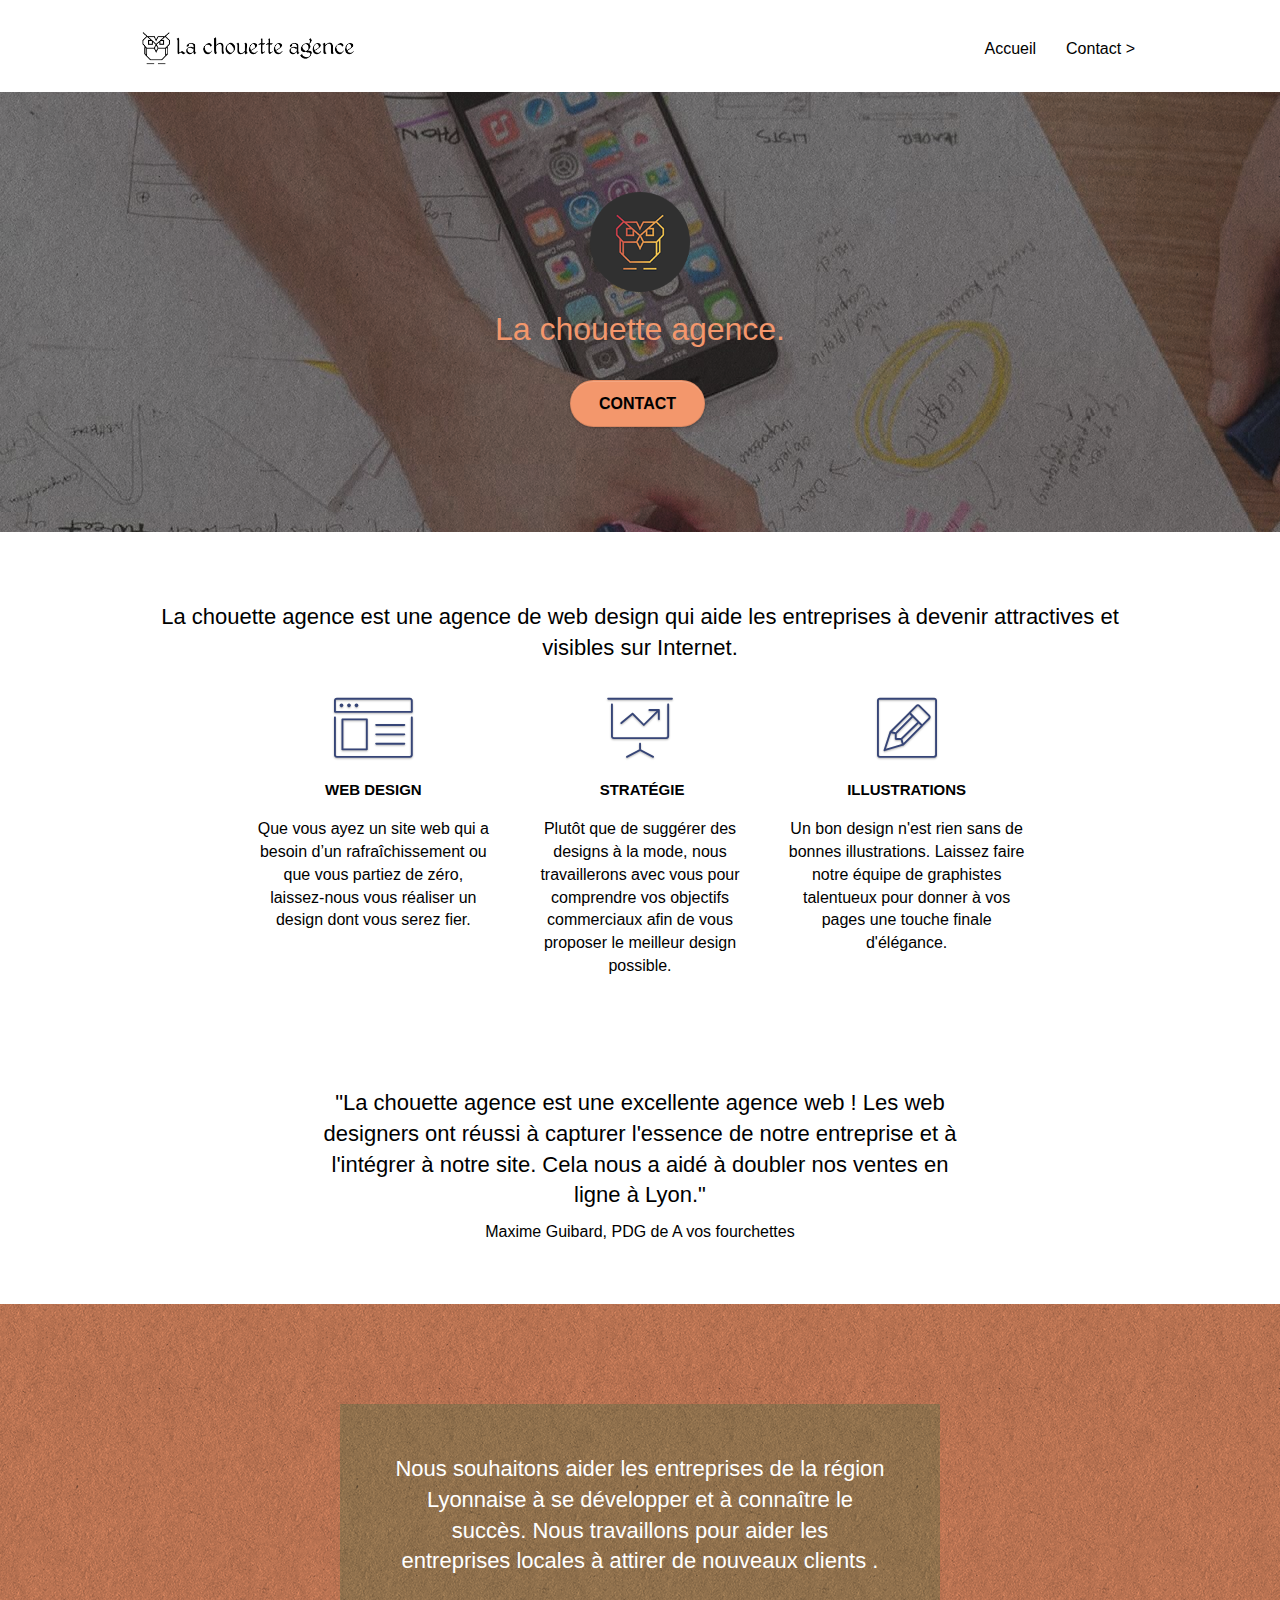
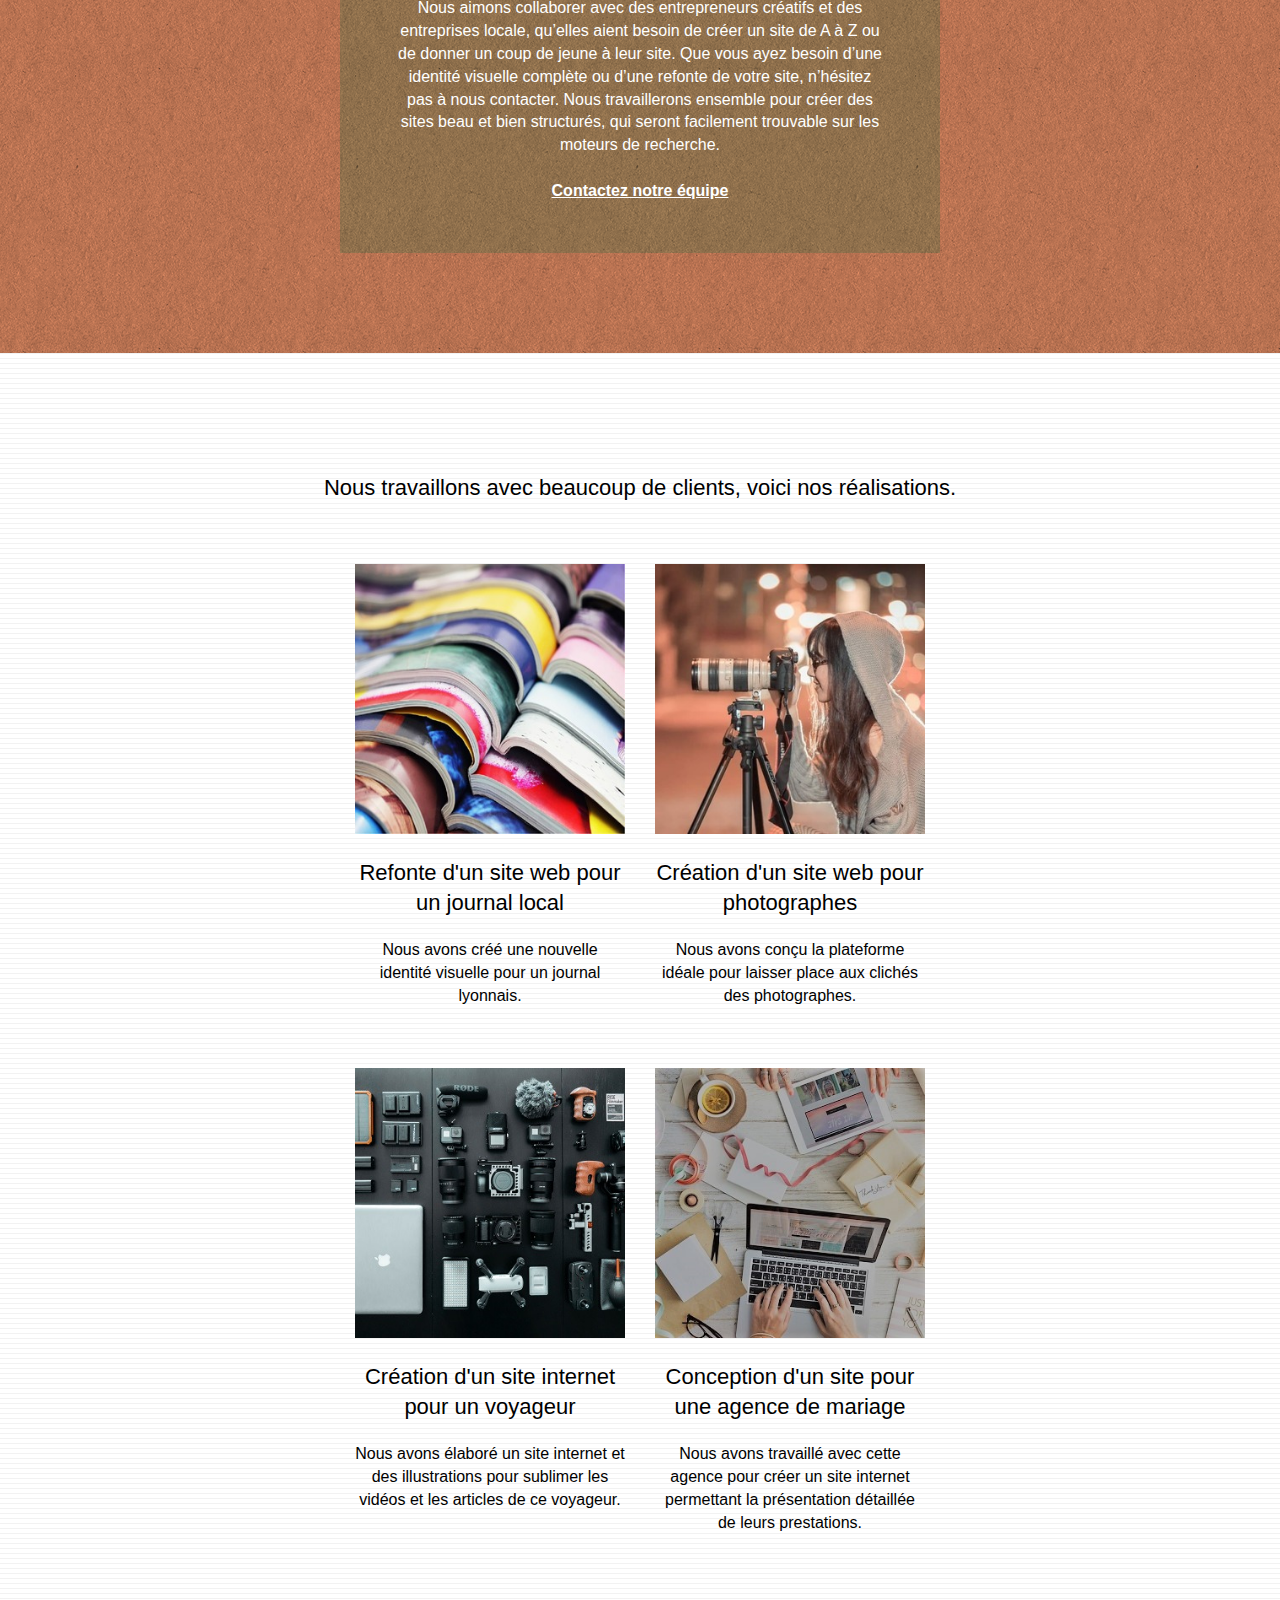
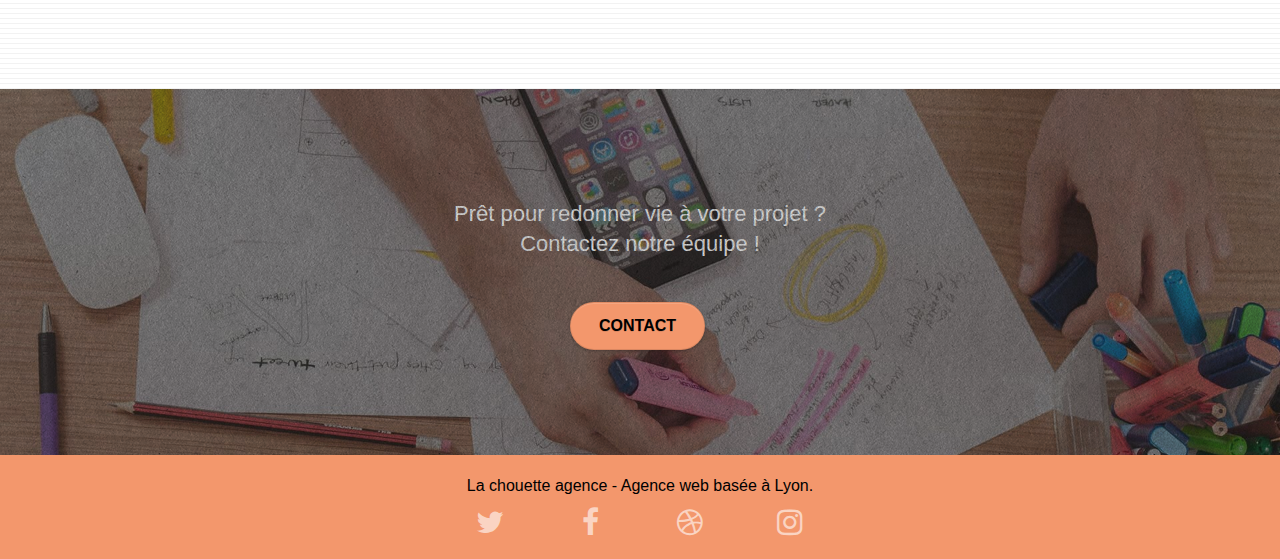
<file: index.html>
<!doctype html>
<html lang="fr">
<head>
    <meta charset="utf-8">
    <meta name="keywords" content="seo, google, site web, site internet, agence design Lyon">
    <meta name="description" content="La chouette agence est une grande agence de web design basée à Lyon.">
    <meta name="viewport" content="width=device-width, initial-scale=1.0, viewport-fit=cover">
    <link rel="shortcut icon" type="image/png" href="favicon.jpg">
    
	<link rel="stylesheet" type="text/css" href="./css/bootstrap.css">
	<link rel="stylesheet" type="text/css" href="./css/style.css">
	<link rel="stylesheet" type="text/css" href="./css/font-awesome.css">
	<link rel="stylesheet" type="text/css" href="./css/et-line.css">
	
    
	<script src="./js/jquery-2.1.0.js"></script>
	<script src="./js/bootstrap.js"></script>
	<script src="./js/blocs.js"></script>
	<script src="./js/jquery.touchSwipe.js" defer></script>
	<script src="./js/gmaps.js"></script>

    <title>La chouette agence est une grande agence de web design basée à Lyon</title>

    
<!-- Analytics -->
 
<!-- Analytics END -->
    
</head>
<body>
<!-- Principal conteneur -->
<div class="page-container">
    
<!-- bloc-0 -->
<div class="bloc bgc-white l-bloc " id="bloc-0">
	<div class="container bloc-sm">

		<nav class="navbar row">
			<div class="navbar-header">
				<a class="navbar-brand" href="index.html"><img src="img/sources/la-chouette-agence.png" alt="Logo la chouette agence, Lyon web design logo agence web meilleure agence" title="Logo la chouette agence" height="40" /></a>
				<button id="nav-toggle" type="button" class="ui-navbar-toggle navbar-toggle" data-toggle="collapse" data-target=".navbar-1">
					<span class="sr-only">Toggle navigation</span><span class="icon-bar"></span><span class="icon-bar"></span><span class="icon-bar"></span>
				</button>
			</div>
			<div class="collapse navbar-collapse navbar-1 special-dropdown-nav">
				<ul class="site-navigation nav navbar-nav">
					<li>
						<a href="index.html">Accueil</a>
					</li>
					<li>
					</li>
					<li>
						<a href="contact.html">Contact &gt;</a>
					</li>
				</ul>
			</div>
		</nav>
	</div>
</div>
<!-- bloc-0 END -->

<!-- bloc-1-presentation -->
<div class="bloc bgc-dark-slate-blue bg-banniere d-bloc bg-t-edge bloc-bg-texture texture-paper b-parallax" id="bloc-1-hero">
	<div class="container bloc-lg">
		<div class="row tight-width-whitespace">
			<div class="col-sm-12">
				<img src="img/sources/logo.png" class="center-block image-resize-mode" width="100" alt="Logo la chouette agence, agence web Lyon, création logo lyon" title="Logo la chouette agence"/>
				<h1 class="text-center hero-bloc-text tc-white ">
					La chouette agence.
				</h1>
				<div class="text-center">
					<a href="contact.html" class="btn btn-lg btn-clean btn-rd cta-hero btn-atomic-tangerine" id="cta-hero">Contact</a>
				</div>
			</div>
		</div>
	</div>
</div>
<!-- bloc-1-presentation END -->

<!-- bloc-2-services -->
<div class="bloc bgc-white l-bloc" id="bloc-2-services">
	<div class="container bloc-md">
		<div class="row">
			<div class="col-sm-12 text-center">
				<h2>La chouette agence est une agence de web design qui aide les entreprises à devenir attractives et visibles sur Internet.</h2>
			</div>
		</div>
		<div class="row voffset-lg med-width-whitespace">
			<div class="col-sm-4">
				<div class="text-center">
					<span class="et-icon-browser sm-shadow icon-dark-slate-blue icons icon-lg"></span>
				</div>
				<h3 class="mg-md text-center">
					Web design
				</h3>
				<p class="text-center ">
					Que vous ayez un site web qui a besoin d&rsquo;un rafraîchissement ou que vous partiez de zéro, laissez-nous vous réaliser un design dont vous serez fier.
				</p>
			</div>
			<div class="col-sm-4">
				<div class="text-center">
					<span class="et-icon-presentation sm-shadow icon-dark-slate-blue icons icon-lg"></span>
				</div>
				<h3 class="mg-md text-center">
					&nbsp;Stratégie
				</h3>
				<p class="text-center ">
					Plutôt que de suggérer des designs à la mode, nous travaillerons avec vous pour comprendre vos objectifs commerciaux afin de vous proposer le meilleur design possible.<br>
				</p>
			</div>
			<div class="col-sm-4">
				<div class="text-center">
					<span class="et-icon-edit sm-shadow icon-dark-slate-blue icons icon-lg"></span>
				</div>
				<h3 class="mg-md text-center">
					Illustrations
				</h3>
				<p class="text-center ">
					Un bon design n'est rien sans de bonnes illustrations. Laissez faire notre équipe de graphistes talentueux pour donner à vos pages une touche finale d'élégance.
				</p>
			</div>
		</div>
		<div class="row voffset-lg voffset">
			<div class="col-xs-12 col-md-8 col-md-offset-2 text-center">
				<h2>"La chouette agence est une excellente agence web ! Les web designers ont réussi à capturer l'essence de notre entreprise et à l'intégrer à notre site. Cela nous a aidé à doubler nos ventes en ligne à Lyon."</h2>
				<p>Maxime Guibard, PDG de A vos fourchettes</p>
			</div>
		</div>
	</div>
</div>
<!-- bloc-2-services END -->

<!-- bloc-3-what-i-do -->
<div class="bloc tc-white bgc-atomic-tangerine bg-presentation d-bloc bloc-bg-texture texture-paper b-parallax" id="bloc-3-what-i-do">
	<div class="container bloc-lg">
		<div class="row tight-width-whitespace black-background">
			<div class="col-sm-12">
				<h2 class="mg-md text-center white">
					Nous souhaitons aider les entreprises de la région Lyonnaise à se développer et à connaître le succès. Nous travaillons pour aider les entreprises locales à attirer de nouveaux clients .<br>
				</h2>
				<p class="text-center white">
					Nous aimons collaborer avec des entrepreneurs créatifs et des entreprises locale, qu’elles aient besoin de créer un site de A à Z ou de donner un coup de jeune à leur site. Que vous ayez besoin d’une identité visuelle complète ou d’une refonte de votre site, n’hésitez pas à nous contacter. Nous travaillerons ensemble pour créer des sites beau et bien structurés, qui seront facilement trouvable sur les moteurs de recherche. <br><br><a class="ltc-white bold-link" href="page2.html">Contactez notre équipe</a><br>
				</p>
			</div>
		</div>
	</div>
</div>
<!-- bloc-3-what-i-do END -->

<!-- bloc-4-portfolio -->
<div class="bloc bgc-white bg-lines-h2-bg bg-repeat l-bloc" id="bloc-4-portfolio">
	<div class="container bloc-lg">
		<div class="row">
			<div class="col-sm-12 text-center">
				<h2>Nous travaillons avec beaucoup de clients, voici nos réalisations.</h2>
			</div>
		</div>
		<div class="row tight-width-whitespace portfolio-row">
			<div class="col-sm-6">
				<a href="#" data-lightbox="img/compressées/1.jpg" data-gallery-id="gallery-1" data-caption="Refonte d'un site web pour un journal local" data-frame="snapshot-lb"><img src="img/compressées/1.jpg" alt="Image de journaux, Lyon web design logo agence web meilleure agence et refonte site web journal" class="img-responsive portfolio-thumb" title="Image de journaux" /></a>
				<h2 class="mg-md text-center">
					Refonte d'un site web pour un journal local
				</h2>
				<p class="text-center">
					Nous avons créé une nouvelle identité visuelle pour un journal lyonnais.
				</p>
			</div>
			<div class="col-sm-6">
				<a href="#" data-lightbox="img/compressées/2.jpg" data-gallery-id="gallery-1" data-caption="Création d'un site web pour photographes" data-frame="snapshot-lb"><img src="img/compressées/2.jpg" class="img-responsive portfolio-thumb" alt="Image d'une photographe qui prend une photo, Lyon web design logo agence web meilleure agence, Création d'un site web pour photographes" title="Image d'une photographe qui prend une photo" /></a>
				<h2 class="mg-md text-center">
					Création d'un site web pour photographes
				</h2>
				<p class="text-center">
					Nous avons conçu la plateforme idéale pour laisser place aux clichés des photographes.
				</p>
			</div>
		</div>
		<div class="row tight-width-whitespace portfolio-row">
			<div class="col-sm-6">
				<a href="#" data-lightbox="img/compressées/3.jpg" data-gallery-id="gallery-1" data-caption="Création d'un site internet pour un voyageur" data-frame="snapshot-lb"><img src="img/compressées/3.jpg" class="img-responsive portfolio-thumb" alt="Image d'un kit d'objets numériques, Lyon web design logo agence web meilleure agence, Création d'un site web pour voyageur" title="Image d'un kit d'objets numériques"/></a>
				<h2 class="mg-md text-center">
					Création d'un site internet pour un voyageur
				</h2>
				<p class="text-center">
					Nous avons élaboré un site internet et des illustrations pour sublimer les vidéos et les articles de ce voyageur.
				</p>
			</div>
			<div class="col-sm-6">
				<a href="#" data-lightbox="img/compressées/4.jpg" data-gallery-id="gallery-1" data-caption="Conception d'un site pour une agence de mariage" data-frame="snapshot-lb"><img src="img/compressées/4.jpg" class="img-responsive portfolio-thumb" alt="Image d'une personne qui travaille sur une table remplit de lettres et d'emballages, Lyon web design logo agence web meilleure agence, Création d'un site web pour agence de mariage" title="Image d'une personne qui travaille sur une table remplit de lettres et d'emballages" /></a>
				<h2 class="mg-md text-center">
					Conception d'un site pour une agence de mariage
				</h2>
				<p class="text-center">
					Nous avons travaillé avec cette agence pour créer un site internet permettant la présentation détaillée de leurs prestations.
				</p>
			</div>
		</div>
	</div>
</div>
<!-- bloc-4-portfolio END -->

<!-- bloc-5-cta -->
<div class="bloc bgc-dark-slate-blue bg-banniere d-bloc bloc-bg-texture texture-paper" id="bloc-5-cta">
	<div class="container bloc-lg">
		<div class="row">
			<h2 class="mg-md text-center white">
				Prêt pour redonner vie à votre projet ?<br>Contactez notre équipe !
			</h2>
			<div class="col-sm-12 text-center">
				<a href="contact.html" class="btn btn-atomic-tangerine btn-clean btn-rd btn-lg cta-hero">Contact</a>
			</div>
		</div>
	</div>
</div>
<!-- bloc-5-cta END -->

<!-- Footer - bloc-8 -->
<div class="bloc bgc-atomic-tangerine d-bloc" id="bloc-8">
	<div class="container bloc-sm">
		<div class="row">
			<div class="col-sm-12">
				<p class="text-center">
					La chouette agence - Agence web basée à Lyon.<br>
				</p>
				<div class="row row-no-gutters social">
					<div class="col-sm-3">
						<div class="text-center">
							<a class="social" href="index.html" title="Lien twitter"><span class="fa fa-twitter icon-md"></span></a>
						</div>
					</div>
					<div class="col-sm-3">
						<div class="text-center">
							<a class="social" href="index.html" title="Lien facebook"><span class="fa fa-facebook icon-md"></span></a>
						</div>
					</div>
					<div class="col-sm-3">
						<div class="text-center">
							<a class="social" href="index.html" title="Lien dribble"><span class="fa fa-dribbble icon-md"></span></a>
						</div>
					</div>
					<div class="col-sm-3">
						<div class="text-center">
							<a class="social" href="index.html" title="Lien instagram"><span class="fa fa-instagram icon-md"></span></a>
						</div>
					</div>
				</div>
				<div>
					<div class="col-sm-4">	
					</div>
				</div>
			</div>
		</div>
	</div>
</div>
<!-- Footer - bloc-8 END -->

</div>
<!-- Principal conteneur END -->
    

</body>
</html>
</file>
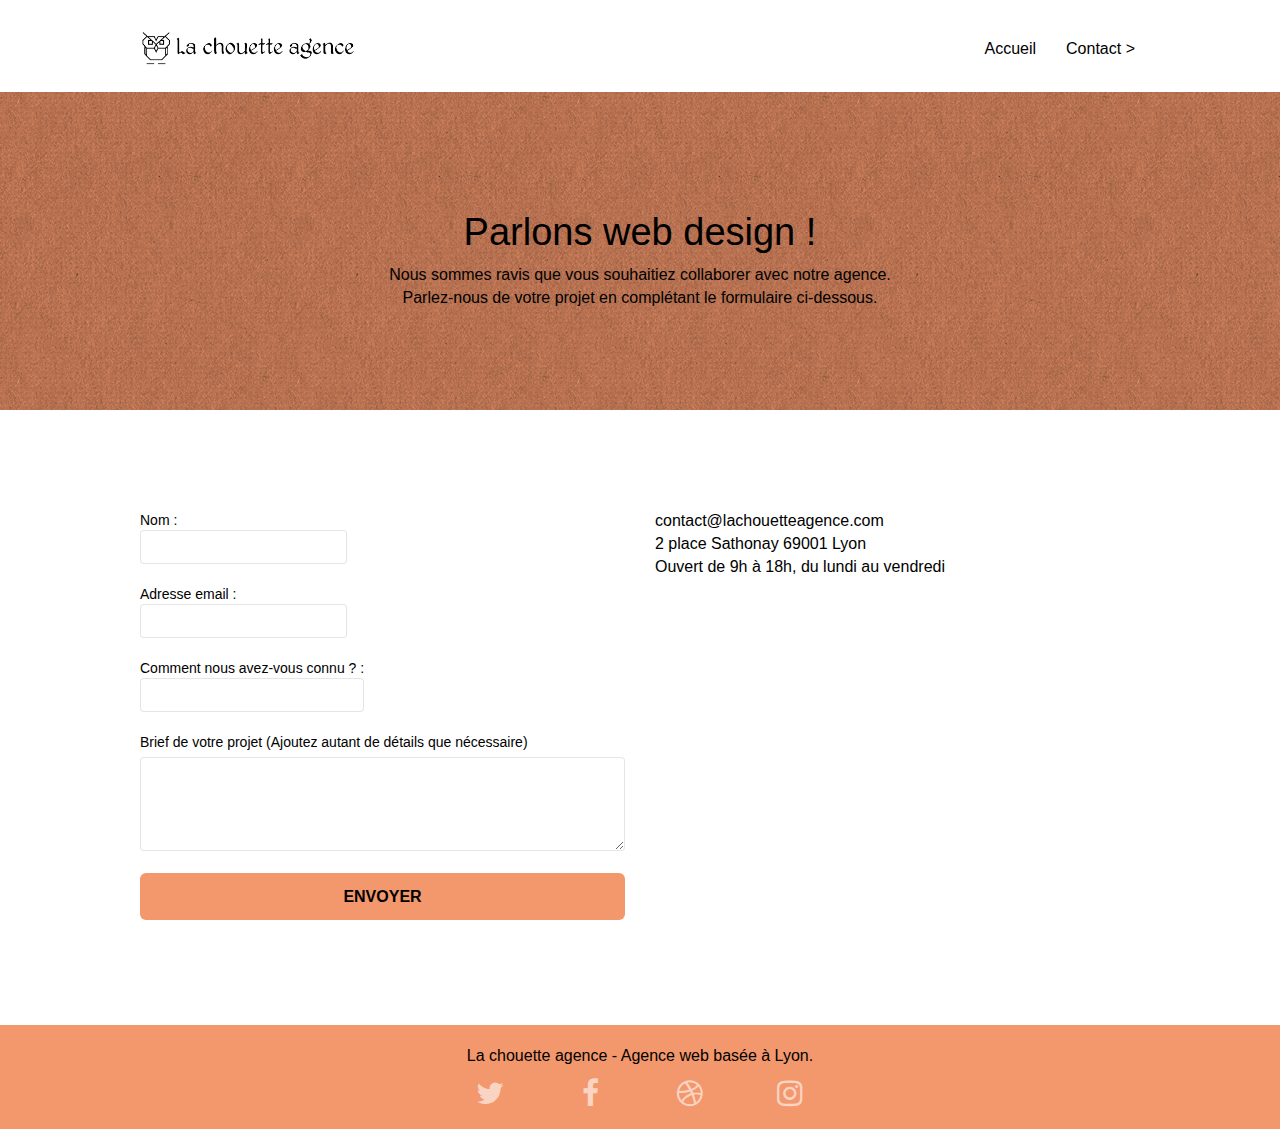
<file: contact.html>
<!doctype html>
<html lang="fr">
<head>
    <meta charset="utf-8">
    <meta name="keywords" content="seo, google, site web, site internet, agence design lyon">
    <meta name="description" content="La chouette agence est une grande agence de web design basée à Lyon.">
    <meta name="viewport" content="width=device-width, initial-scale=1.0, viewport-fit=cover">
    <link rel="shortcut icon" type="image/png" href="favicon.jpg">
    
	<link rel="stylesheet" type="text/css" href="./css/bootstrap.css">
	<link rel="stylesheet" type="text/css" href="./css/style.css">
	<link rel="stylesheet" type="text/css" href="./css/font-awesome.css">
	<link rel="stylesheet" type="text/css" href="./css/et-line.css">
	
    
	<script src="./js/jquery-2.1.0.js"></script>
	<script src="./js/bootstrap.js"></script>
	<script src="./js/blocs.js"></script>
	<script src="./js/jqBootstrapValidation.js"></script>
	<script src="./js/formHandler.js"></script>
    <title>La chouette agence - Contact</title>

    
<!-- Analytics -->
 
<!-- Analytics END -->
    
</head>
<body>
<!-- Principal conteneur -->
<div class="page-container">
    
<!-- bloc-0 -->
<div class="bloc bgc-white l-bloc " id="bloc-0">
	<div class="container bloc-sm">
		<nav class="navbar row">
			<div class="navbar-header">
				<a class="navbar-brand" href="index.html"><img src="img/sources/la-chouette-agence.png" alt="Logo la chouette agence, Lyon web design" height="40" /></a>
				<button id="nav-toggle" type="button" class="ui-navbar-toggle navbar-toggle" data-toggle="collapse" data-target=".navbar-1">
					<span class="sr-only">Toggle navigation</span><span class="icon-bar"></span><span class="icon-bar"></span><span class="icon-bar"></span>
				</button>
			</div>
			<div class="collapse navbar-collapse navbar-1 special-dropdown-nav">
				<ul class="site-navigation nav navbar-nav">
					<li>
						<a href="index.html">Accueil</a>
					</li>
					<li>
					</li>
					<li>
						<a href="contact.html">Contact &gt;</a>
					</li>
				</ul>
			</div>
		</nav>
	</div>
</div>
<!-- bloc-0 END -->

<!-- bloc-6 -->
<div class="bloc bg-dots-bg bg-repeat bgc-atomic-tangerine d-bloc bloc-bg-texture texture-paper" id="bloc-6">
	<div class="container bloc-lg">
		<div class="row">
			<div class="col-sm-12">
				<h1 class="text-center hero-bloc-text">
					Parlons web design !
				</h1>
				<p class="text-center mg-lg tight-width-whitespace">
					Nous sommes ravis que vous souhaitiez collaborer avec notre agence.<br>
					Parlez-nous de votre projet en complétant le formulaire ci-dessous.
				</p>
			</div>
		</div>
	</div>
</div>
<!-- bloc-6 END -->

<!-- bloc-7 -->
<div class="bloc bgc-white l-bloc" id="bloc-7">
	<div class="container bloc-lg">
		<div class="row">
			<div class="col-sm-6">
				<form id="form_1" novalidate success-msg="Your message has been sent." fail-msg="Sorry it seems that our mail server is not responding, Sorry for the inconvenience!">
					<div class="form-group">
						<label>
							Nom :<input id="name" class="form-control" required />
						</label>
					</div>
					<div class="form-group">
						<label>
							Adresse email :<input id="email" class="form-control" type="email" required />
						</label>
					</div>
					<div class="form-group">
						<label>
							Comment nous avez-vous connu ? :<input class="form-control" type="email" required id="input_504" />
						</label>
					</div>
					<div class="form-group">
						<label for="message">
							Brief de votre projet (Ajoutez autant de détails que nécessaire)<br>
						</label>
						<textarea id="message" class="form-control" rows="4" cols="50" required></textarea>
					</div>
					<button class="bloc-button btn btn-lg btn-block cta-hero btn-atomic-tangerine" type="submit">
						Envoyer
					</button>
				</form>
			</div>
			<div class="col-sm-6">
				<p>
					contact@lachouetteagence.com<br>2 place Sathonay 69001 Lyon<br>Ouvert de 9h à 18h, du lundi au vendredi<br>
				</p>
			</div>
		</div>
	</div>
</div>
<!-- bloc-7 END -->

<!-- ScrollToTop Button -->
<a class="bloc-button btn btn-d scrollToTop" onclick="scrollToTarget('1')"><span class="fa fa-chevron-up"></span></a>
<!-- ScrollToTop Button END-->


<!-- Footer - bloc-8 -->
<div class="bloc bgc-atomic-tangerine d-bloc" id="bloc-8">
	<div class="container bloc-sm">
		<div class="row">
			<div class="col-sm-12">
				<p class="text-center">
					La chouette agence - Agence web basée à Lyon.<br>
				</p>
				<div class="row row-no-gutters social">
					<div class="col-sm-3">
						<div class="text-center">
							<a class="social" href="index.html" title="Lien twitter"><span class="fa fa-twitter icon-md"></span></a>
						</div>
					</div>
					<div class="col-sm-3">
						<div class="text-center">
							<a class="social" href="index.html" title="Lien facebook"><span class="fa fa-facebook icon-md"></span></a>
						</div>
					</div>
					<div class="col-sm-3">
						<div class="text-center">
							<a class="social" href="index.html" title="Lien dribbble"><span class="fa fa-dribbble icon-md"></span></a>
						</div>
					</div>
					<div class="col-sm-3">
						<div class="text-center">
							<a class="social" href="index.html" title="Lien instagram"><span class="fa fa-instagram icon-md"></span></a>
						</div>
					</div>
				</div>
			</div>
		</div>
	</div>
</div>
<!-- Footer - bloc-8 END -->

</div>
<!-- Principal conteneur END -->
    

</body>
</html>
</file>
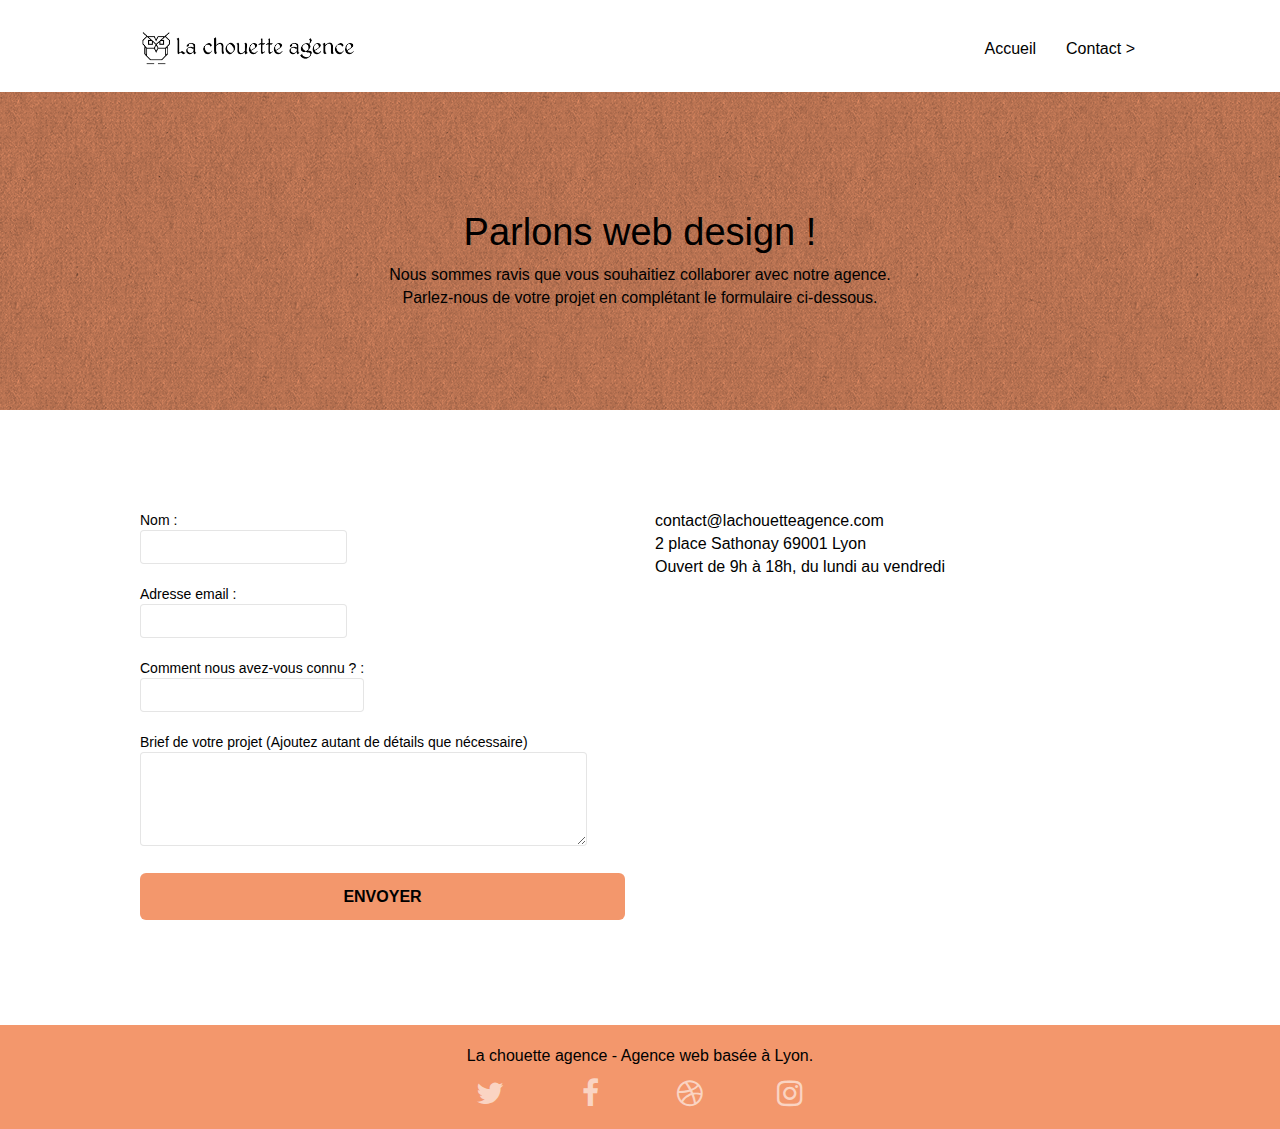
<file: page2.html>
<!doctype html>
<html lang="fr">
<head>
    <meta charset="utf-8">
    <meta name="keywords" content="seo, google, site web, site internet, agence design lyon">
    <meta name="description" content="La chouette agence est une grande agence de web design basée à Lyon.">
    <meta name="viewport" content="width=device-width, initial-scale=1.0, viewport-fit=cover">
    <link rel="shortcut icon" type="image/png" href="favicon.jpg">
    
	<link rel="stylesheet" type="text/css" href="./css/bootstrap.css">
	<link rel="stylesheet" type="text/css" href="./css/style.css">
	<link rel="stylesheet" type="text/css" href="./css/font-awesome.css">
	<link rel="stylesheet" type="text/css" href="./css/et-line.css">
	
    
	<script src="./js/jquery-2.1.0.js"></script>
	<script src="./js/bootstrap.js"></script>
	<script src="./js/blocs.js"></script>
	<script src="./js/jqBootstrapValidation.js"></script>
	<script src="./js/formHandler.js"></script>
    <title>La chouette agence - Contact</title>

    
<!-- Analytics -->
 
<!-- Analytics END -->
    
</head>
<body>
<!-- Principal conteneur -->
<div class="page-container">
    
<!-- bloc-0 -->
<div class="bloc bgc-white l-bloc " id="bloc-0">
	<div class="container bloc-sm">
		<nav class="navbar row">
			<div class="navbar-header">
				<a class="navbar-brand" href="index.html"><img src="img/sources/la-chouette-agence.png" alt="atlanta web design logo" height="40" /></a>
				<button id="nav-toggle" type="button" class="ui-navbar-toggle navbar-toggle" data-toggle="collapse" data-target=".navbar-1">
					<span class="sr-only">Toggle navigation</span><span class="icon-bar"></span><span class="icon-bar"></span><span class="icon-bar"></span>
				</button>
			</div>
			<div class="collapse navbar-collapse navbar-1 special-dropdown-nav">
				<ul class="site-navigation nav navbar-nav">
					<li>
						<a href="index.html">Accueil</a>
					</li>
					<li>
					</li>
					<li>
						<a href="page2.html">Contact &gt;</a>
					</li>
				</ul>
			</div>
		</nav>
	</div>
</div>
<!-- bloc-0 END -->

<!-- bloc-6 -->
<div class="bloc bg-dots-bg bg-repeat bgc-atomic-tangerine d-bloc bloc-bg-texture texture-paper" id="bloc-6">
	<div class="container bloc-lg">
		<div class="row">
			<div class="col-sm-12">
				<h1 class="text-center hero-bloc-text">
					Parlons web design !
				</h1>
				<p class="text-center mg-lg tight-width-whitespace">
					Nous sommes ravis que vous souhaitiez collaborer avec notre agence.<br>
					Parlez-nous de votre projet en complétant le formulaire ci-dessous.
				</p>
			</div>
		</div>
	</div>
</div>
<!-- bloc-6 END -->

<!-- bloc-7 -->
<div class="bloc bgc-white l-bloc" id="bloc-7">
	<div class="container bloc-lg">
		<div class="row">
			<div class="col-sm-6">
				<form id="form_1" novalidate success-msg="Your message has been sent." fail-msg="Sorry it seems that our mail server is not responding, Sorry for the inconvenience!">
					<div class="form-group">
						<label>
							Nom :<input id="name" class="form-control" required />
						</label>
					</div>
					<div class="form-group">
						<label>
							Adresse email :<input id="email" class="form-control" type="email" required />
						</label>
					</div>
					<div class="form-group">
						<label>
							Comment nous avez-vous connu ? :<input class="form-control" type="email" required id="input_504" />
						</label>
					</div>
					<div class="form-group">
						<label>
							Brief de votre projet (Ajoutez autant de détails que nécessaire)<br>
							<textarea id="message" class="form-control" rows="4" cols="50" required></textarea>
						</label>
					</div> 
					<button class="bloc-button btn btn-lg btn-block cta-hero btn-atomic-tangerine" type="submit">
						Envoyer
					</button>
				</form>
			</div>
			<div class="col-sm-6">
				<p>
					contact@lachouetteagence.com<br>2 place Sathonay 69001 Lyon<br>Ouvert de 9h à 18h, du lundi au vendredi<br>
				</p>
			</div>
		</div>
	</div>
</div>
<!-- bloc-7 END -->

<!-- ScrollToTop Button -->
<a class="bloc-button btn btn-d scrollToTop" onclick="scrollToTarget('1')"><span class="fa fa-chevron-up"></span></a>
<!-- ScrollToTop Button END-->


<!-- Footer - bloc-8 -->
<div class="bloc bgc-atomic-tangerine d-bloc" id="bloc-8">
	<div class="container bloc-sm">
		<div class="row">
			<div class="col-sm-12">
				<p class="text-center">
					La chouette agence - Agence web basée à Lyon.<br>
				</p>
				<div class="row row-no-gutters social">
					<div class="col-sm-3">
						<div class="text-center">
							<a class="social" href="index.html" title="Lien twitter"><span class="fa fa-twitter icon-md"></span></a>
						</div>
					</div>
					<div class="col-sm-3">
						<div class="text-center">
							<a class="social" href="index.html" title="Lien facebook"><span class="fa fa-facebook icon-md"></span></a>
						</div>
					</div>
					<div class="col-sm-3">
						<div class="text-center">
							<a class="social" href="index.html"title="Lien dribbble"><span class="fa fa-dribbble icon-md"></span></a>
						</div>
					</div>
					<div class="col-sm-3">
						<div class="text-center">
							<a class="social" href="index.html"title="Lien instagram"><span class="fa fa-instagram icon-md"></span></a>
						</div>
					</div>
				</div>
			</div>
		</div>
	</div>
</div>
<!-- Footer - bloc-8 END -->

</div>
<!-- Principal conteneur END -->
    

</body>
</html>
</file>
<file: css/style.css>
body {
    margin: 0;
    padding: 0;
    background: #FFF;
    overflow-x: hidden;
    -webkit-font-smoothing: antialiased;
    -moz-osx-font-smoothing: grayscale;
}

a,
button {
    transition: all .3s ease-in-out;
    outline: none!important;
}

a:hover {
    text-decoration: none;
    cursor: pointer;
}

#page-loading-blocs-notifaction {
    position: fixed;
    top: 0;
    bottom: 0;
    width: 100%;
    z-index: 100000;
    background: #FFFFFF url("img/pageload-spinner.gif") no-repeat center center;
}

.bloc {
    width: 100%;
    clear: both;
    background: 50% 50% no-repeat;
    padding: 0 50px;
    -webkit-background-size: cover;
    -moz-background-size: cover;
    -o-background-size: cover;
    background-size: cover;
    position: relative;
}

.bloc .container {
    padding-left: 0;
    padding-right: 0;
}

.bloc-lg {
    padding: 100px 50px;
}

.bloc-md {
    padding: 50px;
}

.bloc-sm {
    padding: 20px 50px;
}

.bg-center,
.bg-l-edge,
.bg-r-edge,
.bg-t-edge,
.bg-b-edge,
.bg-tl-edge,
.bg-bl-edge,
.bg-tr-edge,
.bg-br-edge,
.bg-repeat {
    -webkit-background-size: auto!important;
    -moz-background-size: auto!important;
    -o-background-size: auto!important;
    background-size: auto!important;
}

.bg-repeat {
    background: repeat;
}

.bg-t-edge {
    background: top no-repeat;
}

.bloc-bg-texture::before {
    content: "";
    background-size: 2px 2px;
    position: absolute;
    top: 0;
    bottom: 0;
    left: 0;
    right: 0;
}

.texture-paper::before {
    background: url("../img/sources/texture-paper.png");
    background-size: 280px 280px;
}

.b-parallax {
    background-attachment: fixed;
}

.d-bloc {
    color: rgba(255, 255, 255, .7);
}

.d-bloc button:hover {
    color: rgba(255, 255, 255, .9);
}

.d-bloc .icon-round,
.d-bloc .icon-square,
.d-bloc .icon-rounded,
.d-bloc .icon-semi-rounded-a,
.d-bloc .icon-semi-rounded-b {
    border-color: rgba(255, 255, 255, .9);
}

.d-bloc .divider-h span {
    border-color: rgba(255, 255, 255, .2);
}

.d-bloc .a-btn,
.d-bloc .navbar a,
.d-bloc .navbar-brand,
.d-bloc a .icon-sm,
.d-bloc a .icon-md,
.d-bloc a .icon-lg,
.d-bloc a .icon-xl,
.d-bloc h1 a,
.d-bloc h2 a,
.d-bloc h3 a,
.d-bloc h4 a,
.d-bloc h5 a,
.d-bloc h6 a,
.d-bloc p a {
    color: rgba(255, 255, 255, .6);
}

.d-bloc .a-btn:hover,
.d-bloc .navbar a:hover,
.d-bloc .navbar-brand:hover,
.d-bloc a:hover .icon-sm,
.d-bloc a:hover .icon-md,
.d-bloc a:hover .icon-lg,
.d-bloc a:hover .icon-xl,
.d-bloc h1 a:hover,
.d-bloc h2 a:hover,
.d-bloc h3 a:hover,
.d-bloc h4 a:hover,
.d-bloc h5 a:hover,
.d-bloc h6 a:hover,
.d-bloc p a:hover {
    color: rgba(255, 255, 255, 1);
}

.d-bloc .navbar-toggle .icon-bar {
    background: rgba(255, 255, 255, 1);
}

.d-bloc .btn-wire,
.d-bloc .btn-wire:hover {
    color: rgba(255, 255, 255, 1);
    border-color: rgba(255, 255, 255, 1);
}

.d-bloc .panel {
    color: rgba(0, 0, 0, .5);
}

.d-bloc .panel button:hover {
    color: rgba(0, 0, 0, .7);
}

.d-bloc .panel icon {
    border-color: rgba(0, 0, 0, .7);
}

.d-bloc .panel .divider-h span {
    border-color: rgba(0, 0, 0, .1);
}

.d-bloc .panel .a-btn {
    color: rgba(0, 0, 0, .6);
}

.d-bloc .panel .a-btn:hover {
    color: rgba(0, 0, 0, 1);
}

.d-bloc .panel .btn-wire,
.d-bloc .panel .btn-wire:hover {
    color: rgba(0, 0, 0, .7);
    border-color: rgba(0, 0, 0, .3);
}

.d-bloc .panel,
.l-bloc {
    color: rgba(0, 0, 0, .5);
}

.d-bloc .panel button:hover,
.l-bloc button:hover {
    color: rgba(0, 0, 0, .7);
}

.l-bloc .icon-round,
.l-bloc .icon-square,
.l-bloc .icon-rounded,
.l-bloc .icon-semi-rounded-a,
.l-bloc .icon-semi-rounded-b {
    border-color: rgba(0, 0, 0, .7);
}

.d-bloc .panel .divider-h span,
.l-bloc .divider-h span {
    border-color: rgba(0, 0, 0, .1);
}

.d-bloc .panel .a-btn,
.l-bloc .a-btn,
.l-bloc .navbar a,
.l-bloc .navbar-brand,
.l-bloc a .icon-sm,
.l-bloc a .icon-md,
.l-bloc a .icon-lg,
.l-bloc a .icon-xl,
.l-bloc h1 a,
.l-bloc h2 a,
.l-bloc h3 a,
.l-bloc h4 a,
.l-bloc h5 a,
.l-bloc h6 a,
.l-bloc p a {
    color: rgba(0, 0, 0, .6);
}

.d-bloc .panel .a-btn:hover,
.l-bloc .a-btn:hover,
.l-bloc .navbar a:hover,
.l-bloc .navbar-brand:hover,
.l-bloc a:hover .icon-sm,
.l-bloc a:hover .icon-md,
.l-bloc a:hover .icon-lg,
.l-bloc a:hover .icon-xl,
.l-bloc h1 a:hover,
.l-bloc h2 a:hover,
.l-bloc h3 a:hover,
.l-bloc h4 a:hover,
.l-bloc h5 a:hover,
.l-bloc h6 a:hover,
.l-bloc p a:hover {
    color: rgba(0, 0, 0, 1);
}

.l-bloc .navbar-toggle .icon-bar {
    color: rgba(0, 0, 0, .6);
}

.d-bloc .panel .btn-wire,
.d-bloc .panel .btn-wire:hover,
.l-bloc .btn-wire,
.l-bloc .btn-wire:hover {
    color: rgba(0, 0, 0, .7);
    border-color: rgba(0, 0, 0, .3);
}

.voffset {
    margin-top: 30px;
}

.voffset-lg {
    margin-top: 80px;
}

.row-no-gutters {
    margin-right: 0;
    margin-left: 0;
}

.row.row-no-gutters > [class^="col-"],
.row.row-no-gutters > [class*=" col-"] {
    padding-right: 0;
    padding-left: 0;
}

#bloc-1-hero h1 {
    font-size: 32px;
}

.navbar {
    margin-bottom: 0;
    z-index: 1;
}

.navbar-brand {
    height: auto;
    padding: 3px 15px;
    font-size: 25px;
    font-weight: normal;
    font-weight: 600;
    line-height: 44px;
}

.navbar-brand img {
    max-height: 200px;
    margin: 0 5px 0 0;
    display: inline;
}

.navbar-brand img[src$=svg] {
    min-width: 100px;
}

.nav-center .navbar-brand img {
    margin: 0;
}

.navbar .nav {
    padding-top: 2px;
    margin-right: -16px;
    float: right;
    z-index: 1;
}

.nav > li {
    float: left;
    margin-top: 4px;
    font-size: 16px;
}

.navbar-nav .open .dropdown-menu > li > a {
    text-align: inherit;
}

.nav > li a:hover,
.nav > li a:focus {
    background: transparent;
}

.navbar-toggle {
    margin: 10px 10px 0 0;
    border: 0px;
}

.navbar-toggle:hover {
    background: transparent!important;
}

.navbar-toggle .icon-bar {
    background-color: rgba(0, 0, 0, .5);
    width: 26px;
}

.nav-invert .navbar .nav {
    float: left;
}

.nav-invert .navbar-header,
.nav-invert .navbar-brand {
    float: right;
    position: relative;
    z-index: 2;
}

@media (min-width: 768px) {
    .site-navigation {
        position: absolute;
        top: 50%;
        right: 20px;
        transform: translate(0, -50%);
        -webkit-transform: translateY(-50%);
    }
    .nav > li .dropdown-menu a,
    .nav > li .dropdown-menu a:hover {
        color: #484848;
    }
    .nav-invert .site-navigation {
        left: 0;
        right: 0;
    }
    .nav-center {
        text-align: center;
    }
    .nav-center .navbar-header {
        width: 100%;
    }
    .nav-center .navbar-header,
    .nav-center .navbar-brand,
    .nav-center .nav > li {
        float: none;
        display: inline-block;
    }
    .nav-center .site-navigation {
        position: relative;
        width: 100%;
        right: 0;
        margin-right: 0px;
        margin-top: 20px;
    }
    .nav-center.mini-nav .navbar-toggle {
        float: none;
        margin: 10px auto 0;
    }
}

.nav > li > .dropdown a {
    background: none!important;
    display: block;
    padding: 14px 15px;
}

nav .caret {
    margin: 0 5px;
}

.dropdown-menu .dropdown-menu {
    top: -8px;
    left: 100%;
}

.dropdown-menu .dropmenu-flow-right {
    top: 100%;
    left: 0;
    margin-left: -1px;
    border-top-left-radius: 0;
    border-top-right-radius: 0;
}

.dropdown-menu .dropdown span {
    border: 4px solid black;
    border-top-color: transparent;
    border-right-color: transparent;
    border-bottom-color: transparent;
    margin: 6px -5px 0 0!important;
    float: right;
}

.mg-md {
    margin-top: 10px;
    margin-bottom: 20px;
}

.mg-lg {
    margin-top: 10px;
    margin-bottom: 40px;
}

.btn {
    margin: 0 5px 5px 0;
}

.btn.pull-right {
    margin: 0 0 5px 5px;
}

.btn-d,
.btn-d:hover,
.btn-d:focus {
    color: #FFF;
    background: rgba(0, 0, 0, .3);
}

button {
    outline: none!important;
}

.btn-rd {
    border-radius: 40px;
}

.btn-clean {
    border: 1px solid rgba(0, 0, 0, .08);
    border-bottom-color: rgba(0, 0, 0, .1);
    text-shadow: 0 1px 0 rgba(0, 0, 1, .1);
    box-shadow: 0 1px 3px rgba(0, 0, 1, .25), inset 0 1px 0 0 rgba(255, 255, 255, .15);
}

.icon-md {
    font-size: 30px!important;
}

.icon-lg {
    font-size: 60px!important;
}

.sm-shadow {
    text-shadow: 0 1px 2px rgba(0, 0, 0, .3);
}

.panel-sq,
.panel-sq .panel-heading,
.panel-sq .panel-footer {
    border-radius: 0;
}

.panel-rd {
    border-radius: 30px;
}

.panel-rd .panel-heading {
    border-radius: 29px 29px 0 0;
}

.panel-rd .panel-footer {
    border-radius: 0 0 29px 29px;
}

.form-control {
    border-color: rgba(0, 0, 0, .1);
    box-shadow: none;
}

.scrollToTop {
    width: 40px;
    height: 40px;
    position: fixed;
    bottom: 20px;
    right: 20px;
    opacity: 0;
    z-index: 500;
    transition: all .3s ease-in-out;
}

.scrollToTop span {
    margin-top: 6px;
}

.showScrollTop {
    font-size: 14px;
    opacity: 1;
}

a[data-lightbox] {
    position: relative;
    display: block;
    text-align: center;
}

a[data-lightbox]:hover::before {
    content: "+";
    font-family: "HelveticaNeue-Light", "Helvetica Neue Light", "Helvetica Neue", Helvetica, Arial;
    font-size: 32px;
    width: 50px;
    height: 50px;
    margin-left: -25px;
    border-radius: 50%;
    background: rgba(0, 0, 0, .6);
    color: #FFF;
    font-weight: 100;
    z-index: 1;
    position: absolute;
    top: 50%;
    transform: translateY(-50%);
    -webkit-transform: translateY(-50%);
}

a[data-lightbox]:hover img {
    opacity: 0.6;
    -webkit-animation-fill-mode: none;
    animation-fill-mode: none;
}

#lightbox-modal {
    display: flex;
    align-items: center;
}

#lightbox-modal .modal-dialog {
    width: 90%;
    max-width: 900px;
    margin: 0 auto 0;
}

#lightbox-modal .modal-dialog img {
    max-height: 90vh;
    margin: 0 auto;
}

.lightbox-caption {
    padding: 20px;
    color: #FFF;
    background: rgba(0, 0, 0, .5);
    position: absolute;
    left: 15px;
    right: 15px;
    bottom: 5px;
}

.close-lightbox {
    color: #FFF;
    font-size: 30px;
    position: absolute;
    top: 20px;
    right: 20px;
    z-index: 20;
    background: rgba(0, 0, 0, .5);
    border: none;
    line-height: 30px;
    padding: 0 9px 5px;
    opacity: 0.3;
}

.close-lightbox:hover,
.next-lightbox:hover,
.prev-lightbox:hover {
    opacity: 1.0;
    color: #FFF;
}

.next-lightbox,
.prev-lightbox {
    font-size: 20px;
    color: rgba(255, 255, 255, .9);
    background: rgba(0, 0, 0, .5);
    transition: all .2s ease-in-out;
    position: absolute;
    top: 45%;
    z-index: 1;
    opacity: 0.4;
}

.next-lightbox {
    padding: 6px 8px 1px 13px;
    right: 25px;
}

.prev-lightbox {
    padding: 6px 13px 1px 10px;
    left: 25px;
}

.snapshot-lb .modal-body {
    padding-bottom: 45px;
}

.snapshot-lb .lightbox-caption {
    padding: 0;
    color: rgba(0, 0, 0, .5);
    background: none;
}

h1,
h2,
h3,
h4,
h5,
h6,
p,
label,
.btn,
a {
    font-family: "helvetica";
    font-weight: 400;
    color: black!important;
}

.container {
    max-width: 1000px;
}

.hero-bloc-text {
    font-size: 38px;
}

.hero-bloc-text-sub {
    font-size: 36px;
}

.statement-bloc-text {
    line-height: 26px;
    font-style: italic;
    font-size: 20px;
    text-align: center;
    font-weight: lighter;
    max-width: 520px;
    margin: auto auto auto auto;
}

p {
    font-size: 16px;
}

.tight-width-whitespace {
    max-width: 600px;
    margin: auto auto auto auto;
}

.h1 {
    font-size: 20px;
    font-family: "Open Sans";
}

.cta-hero {
    margin-top: 22px;
    color: #FFFFFF!important;
    text-transform: uppercase;
    padding: 12px 28px 12px 28px;
    font-size: 16px;
    font-weight: 700;
}

.social {
    max-width: 400px;
    margin: auto auto auto auto;
}

h2 {
    font-size: 22px;
    line-height: 1.4em;
}

h3 {
    font-size: 15px;
    text-transform: uppercase;
    font-weight: 700;
    color: black!important;
}

.med-width-whitespace {
    max-width: 800px;
    margin: auto auto auto auto;
    box-shadow: 0px 0px 0px #000000;
}

h1 {
    color: black!important;
}

h4 {
    color: black!important;
}

.icons {
    margin-bottom: 14px;
    margin-top: 24px;
}

.white {
    color: #FFFFFF!important;
}

.portfolio-thumb {
    margin-bottom: 24px;
}

.portfolio-row {
    margin-bottom: 44px;
    margin-top: 50px;
}

.avatar {
    box-shadow: 0px 4px 9px rgba(0, 0, 0, 0.3);
}

.black-background {
    background-color: rgba(165, 147, 99, 0.7);
    padding: 40px 40px 40px 40px;
}

.bold-link {
    font-weight: 900;
    text-decoration: underline!important;
}

.bgc-white {
    background-color: #FFFFFF;
}

.bgc-dark-slate-blue {
    background-color: #364577;
}

.bgc-atomic-tangerine {
    background-color: #F3976C;
}

.tc-white {
    color: #F3976C!important;
}

.btn-atomic-tangerine {
    background: #F3976C;
    color: black!important;
}

.btn-atomic-tangerine:hover {
    background: #c27956!important;
    color: black!important;
}

.ltc-white {
    color: #FFFFFF!important;
}

.ltc-white:hover {
    color: #cccccc!important;
}

.ltc-atomic-tangerine {
    color: #F3976C!important;
}

.ltc-atomic-tangerine:hover {
    color: #c27956!important;
}

.icon-dark-slate-blue {
    color: #364577!important;
    border-color: #364577!important;
}

.bg-dots-bg {
    background-image: url("../img/sources/dots-bg.png");
}

.bg-lines-h2-bg {
    background-image: url("../img/sources/lines-h2-bg.png");
}

.bg-banniere {
    background-image: url("../img/compressées/la-chouette-agence-banniere.jpg");
}

.bg-presentation {
    background-image: url("../img/compressées/image-de-presentation.jpg");
}

@media (max-width: 1024px) {
    .bloc {
        padding-left: 20px;
        padding-right: 20px;
    }
    .bloc.full-width-bloc,
    .bloc-tile-2.full-width-bloc .container,
    .bloc-tile-3.full-width-bloc .container,
    .bloc-tile-4.full-width-bloc .container {
        padding-left: 0;
        padding-right: 0;
    }
}

@media (max-width: 992px) and (min-width: 768px) {
    .navbar .nav {
        max-width: 80%
    }
    .nav-center.navbar .nav {
        max-width: 100%
    }
}

@media only screen and (min-device-width: 768px) and (max-device-width: 1024px) and (orientation: landscape) {
    .b-parallax {
        background-attachment: scroll;
    }
}

@media only screen and (min-device-width: 1024px) and (max-device-width: 1366px) and (-webkit-min-device-pixel-ratio: 1.5) {
    .b-parallax {
        background-attachment: scroll;
    }
}

@media (max-width: 991px) {
    .container {
        width: 100%;
    }
    .b-parallax {
        background-attachment: scroll;
    }
    .page-container,
    #hero-bloc {
        overflow-x: hidden;
        position: relative;
    }
    .bloc {
        padding-left: constant(safe-area-inset-left);
        padding-right: constant(safe-area-inset-right);
    }
    .bloc-group,
    .bloc-group .bloc {
        display: block;
        width: 100%;
    }
    .bloc-fill-screen .fill-bloc-top-edge,
    .bloc-fill-screen .fill-bloc-bottom-edge {
        padding: 0 20px;
        padding-left: constant(safe-area-inset-left);
        padding-right: constant(safe-area-inset-right);
    }
}

@media (max-width: 767px) {
    .page-container {
        overflow-x: hidden;
        position: relative;
    }
    h1,
    h2,
    h3,
    h4,
    h5,
    h6,
    p,
    #disqus_thread {
        padding-left: 10px!important;
        padding-right: 10px!important;
    }
    .b-parallax {
        background-attachment: scroll;
    }
    .navbar .nav {
        padding-top: 0;
        border-top: 1px solid rgba(0, 0, 0, .2);
        float: none!important;
    }
    .navbar.row {
        margin-left: 0;
        margin-right: 0;
    }
    .site-navigation {
        position: inherit;
        transform: none;
        -webkit-transform: none;
        -ms-transform: none;
    }
    .nav > li {
        margin-top: 0;
        border-bottom: 1px solid rgba(0, 0, 0, .1);
        background: rgba(0, 0, 0, .05);
        text-align: left;
        padding-left: 15px;
        width: 100%;
    }
    .nav > li:hover {
        background: rgba(0, 0, 0, .08);
    }
    .dropdown .dropdown a .caret {
        float: none;
        margin: 5px 0 0 10px!important;
        border: 4px solid black;
        border-bottom-color: transparent;
        border-right-color: transparent;
        border-left-color: transparent;
    }
    #hero-bloc .navbar .nav {
        background: rgba(0, 0, 0, .8);
    }
    #hero-bloc .navbar .nav a {
        color: rgba(255, 255, 255, .6);
    }
    .hero {
        padding: 50px 0;
    }
    .hero-nav {
        left: -1px;
        right: -1px;
    }
    .navbar-collapse {
        padding: 0;
        overflow-x: hidden;
        -webkit-box-shadow: none;
        box-shadow: none;
    }
    .navbar-brand img {
        max-height: 40px;
        width: auto;
    }
    .nav-invert .navbar-header {
        float: none;
        width: 100%;
    }
    .nav-invert .navbar-toggle {
        float: left;
        margin-left: 10px;
    }
    .bloc {
        padding-left: 0;
        padding-right: 0;
    }
    .bloc-xxl,
    .bloc-xl,
    .bloc-lg {
        padding: 40px 0;
    }
    .bloc-sm,
    .bloc-md {
        padding-left: 0;
        padding-right: 0;
    }
    .bloc-tile-2 .container,
    .bloc-tile-3 .container,
    .bloc-tile-4 .container,
    .bloc-fill-screen .fill-bloc-top-edge,
    .bloc-fill-screen .fill-bloc-bottom-edge {
        padding-left: 0;
        padding-right: 0;
    }
    .a-block {
        padding: 0 10px;
    }
    .btn-dwn {
        display: none;
    }
    .voffset {
        margin-top: 5px;
    }
    .voffset-md {
        margin-top: 20px;
    }
    .voffset-lg {
        margin-top: 30px;
    }
    form {
        padding: 5px;
    }
    .close-lightbox {
        display: inline-block;
    }
    .blocsapp-device-iphone5 {
        background-size: 216px 425px;
        padding-top: 60px;
        width: 216px;
        height: 425px;
    }
    .blocsapp-device-iphone5 img {
        width: 180px;
        height: 320px;
    }
}

@media (max-width: 400px) {
    .bloc {
        padding-left: 0;
        padding-right: 0;
    }
}

@media (max-width: 767px) {
    .bloc-mob-center-text {
        text-align: center;
    }
    a[data-lightbox]{
        width: 320px;
        margin-left: auto;
        margin-right: auto;
    }
}
</file>
<file: css/et-line.css>
@font-face {
    font-family: et-line;
    src: url(../fonts/et-line.eot);
    src: url(../fonts/et-line.eot?#iefix) format('embedded-opentype'), url(../fonts/et-line.woff) format('woff'), url(../fonts/et-line.ttf) format('truetype'), url(../fonts/et-line.svg#et-line) format('svg');
    font-weight: 400;
    font-style: normal
}

.et-icon-adjustments,
.et-icon-alarmclock,
.et-icon-anchor,
.et-icon-aperture,
.et-icon-attachment,
.et-icon-bargraph,
.et-icon-basket,
.et-icon-beaker,
.et-icon-bike,
.et-icon-book-open,
.et-icon-briefcase,
.et-icon-browser,
.et-icon-calendar,
.et-icon-camera,
.et-icon-caution,
.et-icon-chat,
.et-icon-circle-compass,
.et-icon-clipboard,
.et-icon-clock,
.et-icon-cloud,
.et-icon-compass,
.et-icon-desktop,
.et-icon-dial,
.et-icon-document,
.et-icon-documents,
.et-icon-download,
.et-icon-dribbble,
.et-icon-edit,
.et-icon-envelope,
.et-icon-expand,
.et-icon-facebook,
.et-icon-flag,
.et-icon-focus,
.et-icon-gears,
.et-icon-genius,
.et-icon-gift,
.et-icon-global,
.et-icon-globe,
.et-icon-googleplus,
.et-icon-grid,
.et-icon-happy,
.et-icon-hazardous,
.et-icon-heart,
.et-icon-hotairballoon,
.et-icon-hourglass,
.et-icon-key,
.et-icon-laptop,
.et-icon-layers,
.et-icon-lifesaver,
.et-icon-lightbulb,
.et-icon-linegraph,
.et-icon-linkedin,
.et-icon-lock,
.et-icon-magnifying-glass,
.et-icon-map,
.et-icon-map-pin,
.et-icon-megaphone,
.et-icon-mic,
.et-icon-mobile,
.et-icon-newspaper,
.et-icon-notebook,
.et-icon-paintbrush,
.et-icon-paperclip,
.et-icon-pencil,
.et-icon-phone,
.et-icon-picture,
.et-icon-pictures,
.et-icon-piechart,
.et-icon-presentation,
.et-icon-pricetags,
.et-icon-printer,
.et-icon-profile-female,
.et-icon-profile-male,
.et-icon-puzzle,
.et-icon-quote,
.et-icon-recycle,
.et-icon-refresh,
.et-icon-ribbon,
.et-icon-rss,
.et-icon-sad,
.et-icon-scissors,
.et-icon-scope,
.et-icon-search,
.et-icon-shield,
.et-icon-speedometer,
.et-icon-strategy,
.et-icon-streetsign,
.et-icon-tablet,
.et-icon-target,
.et-icon-telescope,
.et-icon-toolbox,
.et-icon-tools,
.et-icon-tools-2,
.et-icon-trophy,
.et-icon-tumblr,
.et-icon-twitter,
.et-icon-upload,
.et-icon-video,
.et-icon-wallet,
.et-icon-wine {
    font-family: et-line;
    speak: none;
    font-style: normal;
    font-weight: 400;
    font-variant: normal;
    text-transform: none;
    line-height: 1;
    -webkit-font-smoothing: antialiased;
    -moz-osx-font-smoothing: grayscale;
    display: inline-block
}

.et-icon-mobile:before {
    content: "\e000"
}

.et-icon-laptop:before {
    content: "\e001"
}

.et-icon-desktop:before {
    content: "\e002"
}

.et-icon-tablet:before {
    content: "\e003"
}

.et-icon-phone:before {
    content: "\e004"
}

.et-icon-document:before {
    content: "\e005"
}

.et-icon-documents:before {
    content: "\e006"
}

.et-icon-search:before {
    content: "\e007"
}

.et-icon-clipboard:before {
    content: "\e008"
}

.et-icon-newspaper:before {
    content: "\e009"
}

.et-icon-notebook:before {
    content: "\e00a"
}

.et-icon-book-open:before {
    content: "\e00b"
}

.et-icon-browser:before {
    content: "\e00c"
}

.et-icon-calendar:before {
    content: "\e00d"
}

.et-icon-presentation:before {
    content: "\e00e"
}

.et-icon-picture:before {
    content: "\e00f"
}

.et-icon-pictures:before {
    content: "\e010"
}

.et-icon-video:before {
    content: "\e011"
}

.et-icon-camera:before {
    content: "\e012"
}

.et-icon-printer:before {
    content: "\e013"
}

.et-icon-toolbox:before {
    content: "\e014"
}

.et-icon-briefcase:before {
    content: "\e015"
}

.et-icon-wallet:before {
    content: "\e016"
}

.et-icon-gift:before {
    content: "\e017"
}

.et-icon-bargraph:before {
    content: "\e018"
}

.et-icon-grid:before {
    content: "\e019"
}

.et-icon-expand:before {
    content: "\e01a"
}

.et-icon-focus:before {
    content: "\e01b"
}

.et-icon-edit:before {
    content: "\e01c"
}

.et-icon-adjustments:before {
    content: "\e01d"
}

.et-icon-ribbon:before {
    content: "\e01e"
}

.et-icon-hourglass:before {
    content: "\e01f"
}

.et-icon-lock:before {
    content: "\e020"
}

.et-icon-megaphone:before {
    content: "\e021"
}

.et-icon-shield:before {
    content: "\e022"
}

.et-icon-trophy:before {
    content: "\e023"
}

.et-icon-flag:before {
    content: "\e024"
}

.et-icon-map:before {
    content: "\e025"
}

.et-icon-puzzle:before {
    content: "\e026"
}

.et-icon-basket:before {
    content: "\e027"
}

.et-icon-envelope:before {
    content: "\e028"
}

.et-icon-streetsign:before {
    content: "\e029"
}

.et-icon-telescope:before {
    content: "\e02a"
}

.et-icon-gears:before {
    content: "\e02b"
}

.et-icon-key:before {
    content: "\e02c"
}

.et-icon-paperclip:before {
    content: "\e02d"
}

.et-icon-attachment:before {
    content: "\e02e"
}

.et-icon-pricetags:before {
    content: "\e02f"
}

.et-icon-lightbulb:before {
    content: "\e030"
}

.et-icon-layers:before {
    content: "\e031"
}

.et-icon-pencil:before {
    content: "\e032"
}

.et-icon-tools:before {
    content: "\e033"
}

.et-icon-tools-2:before {
    content: "\e034"
}

.et-icon-scissors:before {
    content: "\e035"
}

.et-icon-paintbrush:before {
    content: "\e036"
}

.et-icon-magnifying-glass:before {
    content: "\e037"
}

.et-icon-circle-compass:before {
    content: "\e038"
}

.et-icon-linegraph:before {
    content: "\e039"
}

.et-icon-mic:before {
    content: "\e03a"
}

.et-icon-strategy:before {
    content: "\e03b"
}

.et-icon-beaker:before {
    content: "\e03c"
}

.et-icon-caution:before {
    content: "\e03d"
}

.et-icon-recycle:before {
    content: "\e03e"
}

.et-icon-anchor:before {
    content: "\e03f"
}

.et-icon-profile-male:before {
    content: "\e040"
}

.et-icon-profile-female:before {
    content: "\e041"
}

.et-icon-bike:before {
    content: "\e042"
}

.et-icon-wine:before {
    content: "\e043"
}

.et-icon-hotairballoon:before {
    content: "\e044"
}

.et-icon-globe:before {
    content: "\e045"
}

.et-icon-genius:before {
    content: "\e046"
}

.et-icon-map-pin:before {
    content: "\e047"
}

.et-icon-dial:before {
    content: "\e048"
}

.et-icon-chat:before {
    content: "\e049"
}

.et-icon-heart:before {
    content: "\e04a"
}

.et-icon-cloud:before {
    content: "\e04b"
}

.et-icon-upload:before {
    content: "\e04c"
}

.et-icon-download:before {
    content: "\e04d"
}

.et-icon-target:before {
    content: "\e04e"
}

.et-icon-hazardous:before {
    content: "\e04f"
}

.et-icon-piechart:before {
    content: "\e050"
}

.et-icon-speedometer:before {
    content: "\e051"
}

.et-icon-global:before {
    content: "\e052"
}

.et-icon-compass:before {
    content: "\e053"
}

.et-icon-lifesaver:before {
    content: "\e054"
}

.et-icon-clock:before {
    content: "\e055"
}

.et-icon-aperture:before {
    content: "\e056"
}

.et-icon-quote:before {
    content: "\e057"
}

.et-icon-scope:before {
    content: "\e058"
}

.et-icon-alarmclock:before {
    content: "\e059"
}

.et-icon-refresh:before {
    content: "\e05a"
}

.et-icon-happy:before {
    content: "\e05b"
}

.et-icon-sad:before {
    content: "\e05c"
}

.et-icon-facebook:before {
    content: "\e05d"
}

.et-icon-twitter:before {
    content: "\e05e"
}

.et-icon-googleplus:before {
    content: "\e05f"
}

.et-icon-rss:before {
    content: "\e060"
}

.et-icon-tumblr:before {
    content: "\e061"
}

.et-icon-linkedin:before {
    content: "\e062"
}

.et-icon-dribbble:before {
    content: "\e063"
}
</file>
